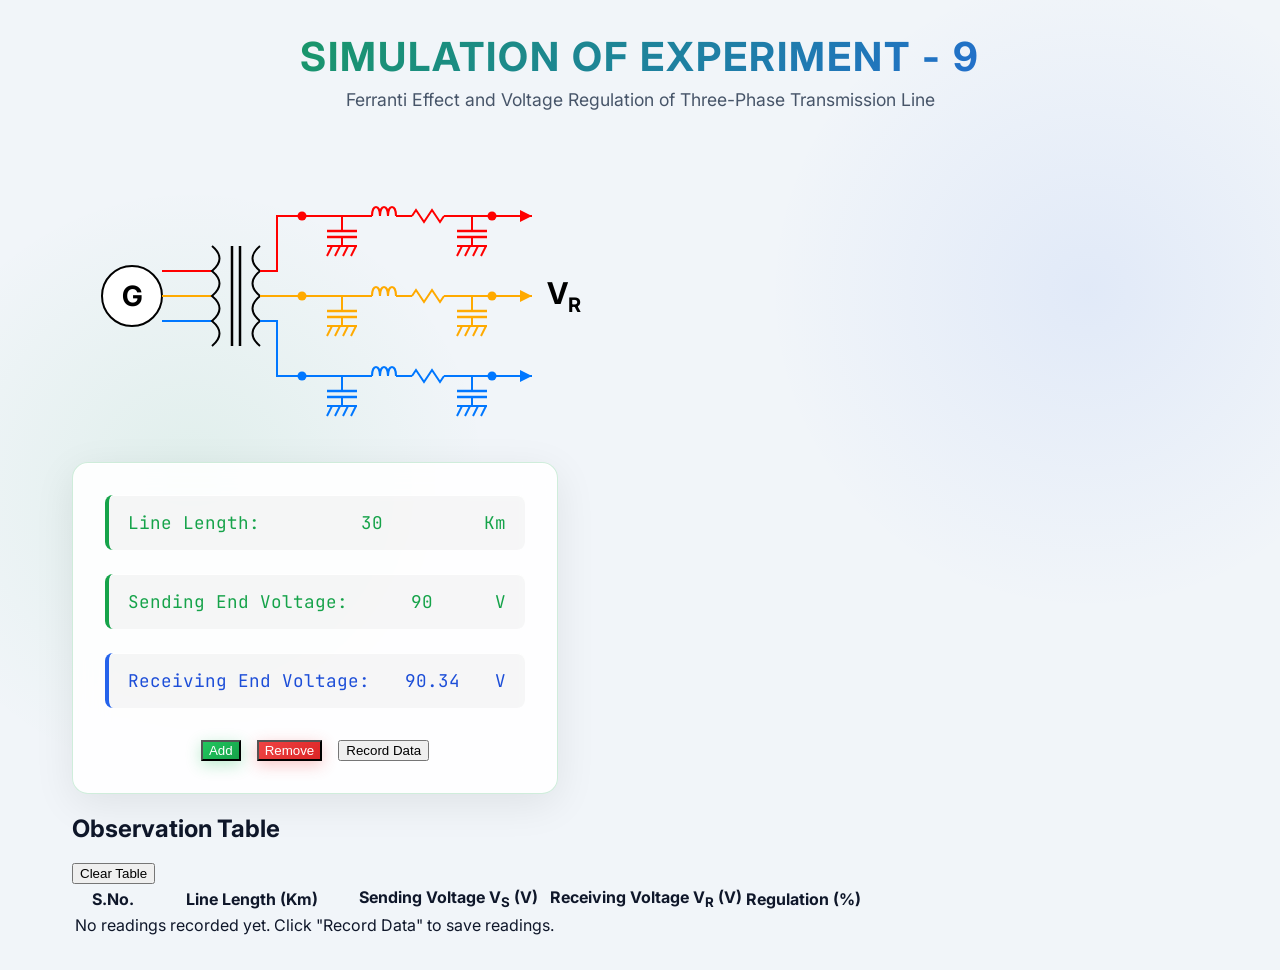
<file: simulation/index.html>
<!DOCTYPE html>
<html lang="en">
<head>
    <meta charset="UTF-8">
    <meta name="viewport" content="width=device-width, initial-scale=1.0">
   <link href="https://fonts.googleapis.com/css2?family=Inter:wght@400;600;700&family=JetBrains+Mono:wght@500;700&display=swap" rel="stylesheet">
    <link rel="stylesheet" type="text/css" href="style.css">
    <link rel="shortcut icon" href="images/weblogo.png" />
</head>
<body>
    <!-- The DOM structure will be built dynamically by script.js -->
    <script src="script.js"></script>
<script src="../assets/js/iframeResize.js"></script>
        
        </body>
</html>
</file>
<file: simulation/style.css>
:root {
    --bg-main: #f1f5f9; /* Slate 100 */
    --bg-panel: rgba(255, 255, 255, 0.9);
    --primary: #16a34a; /* Green 600 */
    --text-main: #0f172a; /* Slate 900 */
    --text-muted: #475569; /* Slate 600 */
    --border-color: rgba(22, 163, 74, 0.2);
    --glow: 0 0 15px rgba(22, 163, 74, 0.15);
}

body {
    background-color: var(--bg-main);
    background-image: 
        radial-gradient(circle at 15% 50%, rgba(22, 163, 74, 0.08), transparent 25%),
        radial-gradient(circle at 85% 30%, rgba(37, 99, 235, 0.08), transparent 25%);
    font-family: 'Inter', 'Segoe UI', sans-serif;
    color: var(--text-main);
    margin: 0;
    padding: 0;
    min-height: 100vh;
    display: flex;
    justify-content: center;
    align-items: center;
}

.app-container {
    width: 100%;
    max-width: 1200px;
    padding: 2rem;
    box-sizing: border-box;
    display: flex;
    flex-direction: column;
    gap: 2rem;
}

header {
    text-align: center;
    margin-bottom: 1rem;
    animation: slideDown 0.6s ease-out forwards;
}

@keyframes slideDown {
    from { opacity: 0; transform: translateY(-20px); }
    to { opacity: 1; transform: translateY(0); }
}

header h1 {
    margin: 0;
    font-size: 2.5rem;
    background: linear-gradient(135deg, #16a34a, #2563eb);
    -webkit-background-clip: text;
    -webkit-text-fill-color: transparent;
    text-transform: uppercase;
    letter-spacing: 2px;
}

header p {
    color: var(--text-muted);
    font-size: 1.1rem;
    margin-top: 0.5rem;
}

.main-panel {
    display: flex;
    flex-direction: column;
    gap: 2rem;
    align-items: center;
    animation: fadeInPanel 0.8s ease-out forwards;
}

@keyframes fadeInPanel {
    from { opacity: 0; }
    to { opacity: 1; }
}

.circuit-area {
    width: 100%;
    background: rgba(255, 255, 255, 0.7);
    border: 1px solid rgba(0, 0, 0, 0.08);
    border-radius: 16px;
    padding: 2rem;
    display: flex;
    overflow-x: auto;
    align-items: center;
    box-shadow: inset 0 0 20px rgba(0,0,0,0.03), 0 4px 20px rgba(0,0,0,0.05);
    min-height: 250px;
    scroll-behavior: smooth;
    position: relative;
}

/* User's Original Classes adapted for modern layout */
.Base {
    width: 100%;
}

.Base-imgL {
    width: 230px;
    height: 200px;
    flex-shrink: 0;
    filter: drop-shadow(0 0 10px rgba(22, 163, 74, 0.15));
}

.Base-img {
    width: 150px;
    height: 200px;
    flex-shrink: 0;
    animation: fadeInSvg 0.4s cubic-bezier(0.175, 0.885, 0.32, 1.275) forwards;
}

.Base-imgR {
    width: 150px;
    height: 200px;
    flex-shrink: 0;
}

@keyframes fadeInSvg {
    from { opacity: 0; transform: scale(0.8) translateX(-20px); }
    to { opacity: 1; transform: scale(1) translateX(0); }
}

.Base-vp {
    background: var(--bg-panel);
    backdrop-filter: blur(16px);
    -webkit-backdrop-filter: blur(16px);
    border: 1px solid var(--border-color);
    border-radius: 16px;
    width: 420px;
    padding: 2rem;
    box-shadow: 0 10px 40px rgba(0,0,0,0.08), inset 0 1px 0 rgba(255,255,255,1);
    display: flex;
    flex-direction: column;
    gap: 1.5rem;
}

.panel-header {
    font-size: 1.2rem;
    font-weight: 600;
    text-transform: uppercase;
    letter-spacing: 1px;
    color: var(--text-muted);
    text-align: center;
    border-bottom: 1px solid rgba(0,0,0,0.08);
    padding-bottom: 1rem;
}

.Base-distance, .Base-voltageInp, .Base-voltage {
    font-family: 'JetBrains Mono', monospace, sans-serif;
    font-size: 1.1rem;
    color: var(--primary);
    background: rgba(0,0,0,0.03);
    padding: 1rem 1.2rem;
    border-radius: 8px;
    display: flex;
    justify-content: space-between;
    align-items: center;
    border-left: 4px solid var(--primary);
    transition: all 0.3s ease;
    box-shadow: inset 0 1px 0 rgba(255,255,255,1);
}

.Base-distance:hover, .Base-voltageInp:hover, .Base-voltage:hover {
    background: rgba(0,0,0,0.06);
    transform: translateX(4px);
}

.Base-voltage {
    border-left-color: #2563eb;
    color: #1d4ed8;
}

.value-highlight {
    font-weight: 700;
    font-size: 1.3rem;
    text-shadow: 0 0 10px rgba(22,163,74,0.2);
    transition: text-shadow 0.3s ease;
}

.Base-voltage .value-highlight {
    text-shadow: 0 0 10px rgba(37,99,235,0.2);
}

.button-group {
    display: flex;
    gap: 1rem;
    justify-content: center;
    margin-top: 0.5rem;
}

.btn {
    display: flex;
    align-items: center;
    justify-content: center;
    gap: 0.5rem;
    font-family: 'Inter', sans-serif;
    font-weight: 600;
    font-size: 1rem;
    padding: 0.8rem 1.5rem;
    border-radius: 8px;
    cursor: pointer;
    transition: all 0.2s cubic-bezier(0.4, 0, 0.2, 1);
    border: none;
    outline: none;
    width: 140px;
}

.Base-addButton {
    background: linear-gradient(135deg, #22c55e, #16a34a);
    color: white;
    box-shadow: 0 4px 15px rgba(34, 197, 94, 0.3);
}

.Base-addButton:hover {
    transform: translateY(-2px);
    box-shadow: 0 6px 20px rgba(34, 197, 94, 0.4);
}

.Base-addButton:active {
    transform: translateY(1px);
    box-shadow: 0 2px 10px rgba(34, 197, 94, 0.2);
}

.Base-removeButton {
    background: linear-gradient(135deg, #ef4444, #dc2626);
    color: white;
    box-shadow: 0 4px 15px rgba(239, 68, 68, 0.3);
}

.Base-removeButton:hover {
    transform: translateY(-2px);
    box-shadow: 0 6px 20px rgba(239, 68, 68, 0.4);
}

.Base-removeButton:active {
    transform: translateY(1px);
    box-shadow: 0 2px 10px rgba(239, 68, 68, 0.2);
}

/* Custom Scrollbar for circuit area */
.circuit-area::-webkit-scrollbar {
    height: 12px;
}
.circuit-area::-webkit-scrollbar-track {
    background: rgba(0,0,0,0.05);
    border-radius: 6px;
    margin: 0 10px;
}
.circuit-area::-webkit-scrollbar-thumb {
    background: rgba(22, 163, 74, 0.3);
    border-radius: 6px;
    border: 2px solid rgba(255, 255, 255, 1);
}
.circuit-area::-webkit-scrollbar-thumb:hover {
    background: rgba(22, 163, 74, 0.6);
}
</file>
<file: experiment/simulation/style.css>
:root {
    --bg-main: #f1f5f9; /* Slate 100 */
    --bg-panel: rgba(255, 255, 255, 0.9);
    --primary: #16a34a; /* Green 600 */
    --text-main: #0f172a; /* Slate 900 */
    --text-muted: #475569; /* Slate 600 */
    --border-color: rgba(22, 163, 74, 0.2);
    --glow: 0 0 15px rgba(22, 163, 74, 0.15);
}

body {
    background-color: var(--bg-main);
    background-image: 
        radial-gradient(circle at 15% 50%, rgba(22, 163, 74, 0.08), transparent 25%),
        radial-gradient(circle at 85% 30%, rgba(37, 99, 235, 0.08), transparent 25%);
    font-family: 'Inter', 'Segoe UI', sans-serif;
    color: var(--text-main);
    margin: 0;
    padding: 0;
    min-height: 100vh;
    display: flex;
    justify-content: center;
    align-items: center;
}

.app-container {
    width: 100%;
    max-width: 1200px;
    padding: 2rem;
    box-sizing: border-box;
    display: flex;
    flex-direction: column;
    gap: 2rem;
}

header {
    text-align: center;
    margin-bottom: 1rem;
    animation: slideDown 0.6s ease-out forwards;
}

@keyframes slideDown {
    from { opacity: 0; transform: translateY(-20px); }
    to { opacity: 1; transform: translateY(0); }
}

header h1 {
    margin: 0;
    font-size: 2.5rem;
    background: linear-gradient(135deg, #16a34a, #2563eb);
    -webkit-background-clip: text;
    -webkit-text-fill-color: transparent;
    text-transform: uppercase;
    letter-spacing: 2px;
}

header p {
    color: var(--text-muted);
    font-size: 1.1rem;
    margin-top: 0.5rem;
}

.main-panel {
    display: flex;
    flex-direction: column;
    gap: 2rem;
    align-items: center;
    animation: fadeInPanel 0.8s ease-out forwards;
}

@keyframes fadeInPanel {
    from { opacity: 0; }
    to { opacity: 1; }
}

.circuit-area {
    width: 100%;
    background: rgba(255, 255, 255, 0.7);
    border: 1px solid rgba(0, 0, 0, 0.08);
    border-radius: 16px;
    padding: 2rem;
    display: flex;
    overflow-x: auto;
    align-items: center;
    box-shadow: inset 0 0 20px rgba(0,0,0,0.03), 0 4px 20px rgba(0,0,0,0.05);
    min-height: 250px;
    scroll-behavior: smooth;
    position: relative;
}

/* User's Original Classes adapted for modern layout */
.Base {
    width: 100%;
}

.Base-imgL {
    width: 230px;
    height: 200px;
    flex-shrink: 0;
    filter: drop-shadow(0 0 10px rgba(22, 163, 74, 0.15));
}

.Base-img {
    width: 150px;
    height: 200px;
    flex-shrink: 0;
    animation: fadeInSvg 0.4s cubic-bezier(0.175, 0.885, 0.32, 1.275) forwards;
}

.Base-imgR {
    width: 150px;
    height: 200px;
    flex-shrink: 0;
}

@keyframes fadeInSvg {
    from { opacity: 0; transform: scale(0.8) translateX(-20px); }
    to { opacity: 1; transform: scale(1) translateX(0); }
}

.Base-vp {
    background: var(--bg-panel);
    backdrop-filter: blur(16px);
    -webkit-backdrop-filter: blur(16px);
    border: 1px solid var(--border-color);
    border-radius: 16px;
    width: 420px;
    padding: 2rem;
    box-shadow: 0 10px 40px rgba(0,0,0,0.08), inset 0 1px 0 rgba(255,255,255,1);
    display: flex;
    flex-direction: column;
    gap: 1.5rem;
}

.panel-header {
    font-size: 1.2rem;
    font-weight: 600;
    text-transform: uppercase;
    letter-spacing: 1px;
    color: var(--text-muted);
    text-align: center;
    border-bottom: 1px solid rgba(0,0,0,0.08);
    padding-bottom: 1rem;
}

.Base-distance, .Base-voltageInp, .Base-voltage {
    font-family: 'JetBrains Mono', monospace, sans-serif;
    font-size: 1.1rem;
    color: var(--primary);
    background: rgba(0,0,0,0.03);
    padding: 1rem 1.2rem;
    border-radius: 8px;
    display: flex;
    justify-content: space-between;
    align-items: center;
    border-left: 4px solid var(--primary);
    transition: all 0.3s ease;
    box-shadow: inset 0 1px 0 rgba(255,255,255,1);
}

.Base-distance:hover, .Base-voltageInp:hover, .Base-voltage:hover {
    background: rgba(0,0,0,0.06);
    transform: translateX(4px);
}

.Base-voltage {
    border-left-color: #2563eb;
    color: #1d4ed8;
}

.value-highlight {
    font-weight: 700;
    font-size: 1.3rem;
    text-shadow: 0 0 10px rgba(22,163,74,0.2);
    transition: text-shadow 0.3s ease;
}

.Base-voltage .value-highlight {
    text-shadow: 0 0 10px rgba(37,99,235,0.2);
}

.button-group {
    display: flex;
    gap: 1rem;
    justify-content: center;
    margin-top: 0.5rem;
}

.btn {
    display: flex;
    align-items: center;
    justify-content: center;
    gap: 0.5rem;
    font-family: 'Inter', sans-serif;
    font-weight: 600;
    font-size: 1rem;
    padding: 0.8rem 1.5rem;
    border-radius: 8px;
    cursor: pointer;
    transition: all 0.2s cubic-bezier(0.4, 0, 0.2, 1);
    border: none;
    outline: none;
    width: 140px;
}

.Base-addButton {
    background: linear-gradient(135deg, #22c55e, #16a34a);
    color: white;
    box-shadow: 0 4px 15px rgba(34, 197, 94, 0.3);
}

.Base-addButton:hover {
    transform: translateY(-2px);
    box-shadow: 0 6px 20px rgba(34, 197, 94, 0.4);
}

.Base-addButton:active {
    transform: translateY(1px);
    box-shadow: 0 2px 10px rgba(34, 197, 94, 0.2);
}

.Base-removeButton {
    background: linear-gradient(135deg, #ef4444, #dc2626);
    color: white;
    box-shadow: 0 4px 15px rgba(239, 68, 68, 0.3);
}

.Base-removeButton:hover {
    transform: translateY(-2px);
    box-shadow: 0 6px 20px rgba(239, 68, 68, 0.4);
}

.Base-removeButton:active {
    transform: translateY(1px);
    box-shadow: 0 2px 10px rgba(239, 68, 68, 0.2);
}

/* Custom Scrollbar for circuit area */
.circuit-area::-webkit-scrollbar {
    height: 12px;
}
.circuit-area::-webkit-scrollbar-track {
    background: rgba(0,0,0,0.05);
    border-radius: 6px;
    margin: 0 10px;
}
.circuit-area::-webkit-scrollbar-thumb {
    background: rgba(22, 163, 74, 0.3);
    border-radius: 6px;
    border: 2px solid rgba(255, 255, 255, 1);
}
.circuit-area::-webkit-scrollbar-thumb:hover {
    background: rgba(22, 163, 74, 0.6);
}
</file>
